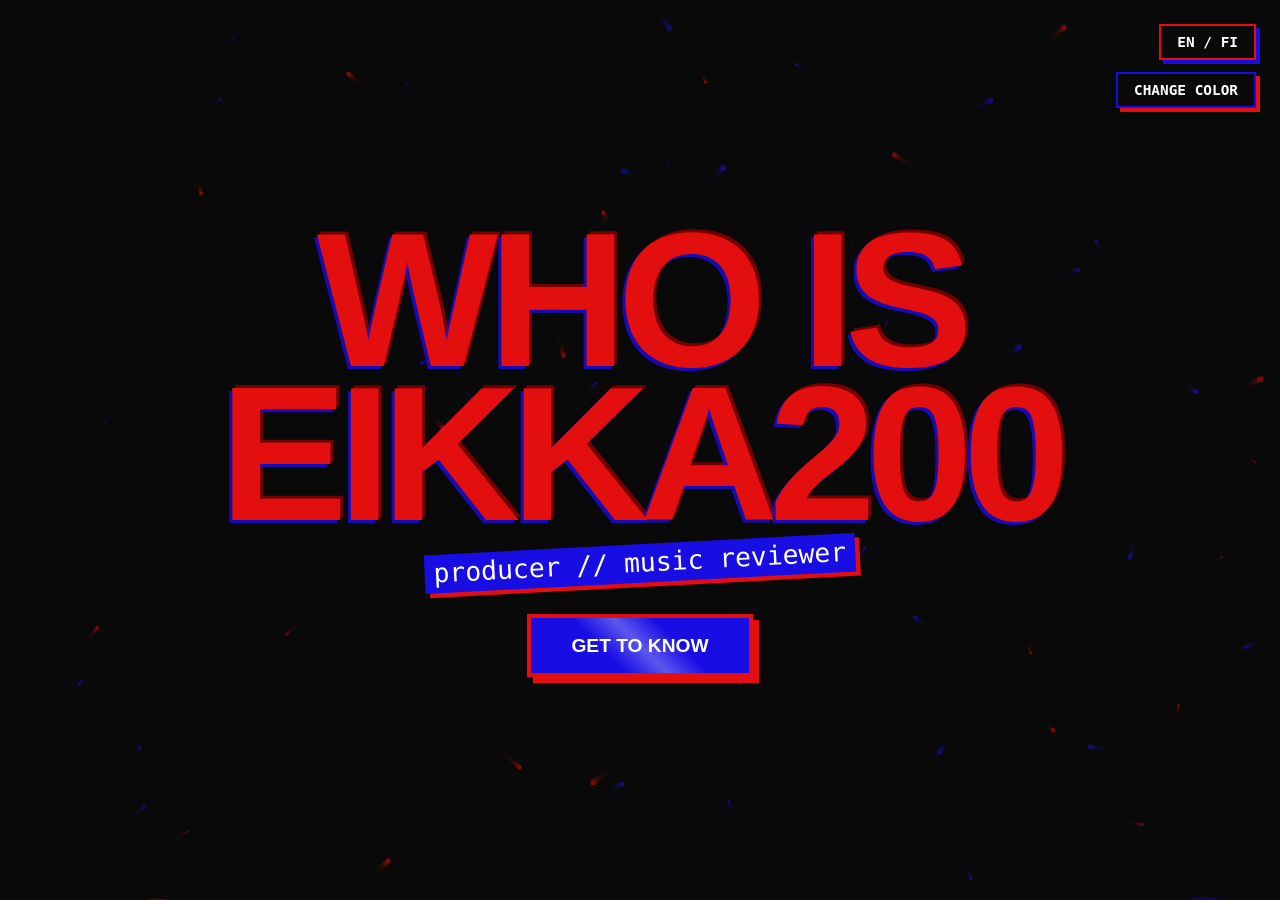
<file: index.html>
<!DOCTYPE html>
<html lang="en">

<head>
    <meta charset="UTF-8">
    <meta name="viewport" content="width=device-width, initial-scale=1.0">
    <title>WHO IS EIKKA200</title>
    <link rel="stylesheet" href="homepage.css">
    <meta name="keywords" content="Elias Autio, born in Oulu, born 2007">
    <link rel="icon" type="image/jpeg" href="favicon.jpeg">
</head>

<body>
    <div class="noise-bg"></div>
    <div id="canvas-container"></div>

    <header>
        <div class="glitch-wrapper">
            <h1 id="main-title" data-text="WHO IS EIKKA200">WHO IS EIKKA200</h1>
        </div>
        <div class="sub-header">producer // music reviewer</div>
        <a href="#about" class="btn">get to know</a>
    </header>

    <main id="about">
        <div class="grid-container">
            <a href="social.html" class="card-link">
                <div class="card">
                    <h2>SOCIAL MEDIA</h2>
                </div>
            </a>
            <a href="producing.html" class="card-link">
                <div class="card">
                    <h2>PROJECTS</h2>
                    <p></p>
                </div>
            </a>
            <a href="contact.html" class="card-link">
                <div class="card">
                    <h2>CONTACT</h2>
                    <p></p>
                </div>
            </a>
        </div>

        <div class="grid-container" style="margin-top: 2rem;">
            <a href="about.html" class="card-link">
                <div class="card">
                    <h2>ABOUT ME</h2>
                    <p></p>
                </div>
            </a>
            <a href="favs.html" class="card-link">
                <div class="card">
                    <h2>ALL TIME FAVS</h2>
                    <p></p>
                </div>
            </a>
            <a href="reviews.html" class="card-link">
                <div class="card">
                    <h2>LATEST REVIEWS</h2>
                    <p></p>
                </div>
            </a>
        </div>


    </main>

    <div class="floating" style="left: 10%; animation-delay: 0s; color: var(--primary-color);">?</div>
    <div class="floating" style="left: 30%; animation-delay: 1.5s; color: var(--secondary-color);">*</div>
    <div class="floating" style="left: 70%; animation-delay: 3s; color: var(--primary-color);">#</div>
    <div class="floating" style="left: 90%; animation-delay: 1s; color: var(--secondary-color);">@</div>

    <script src="script.js"></script>
</body>

</html>
</file>
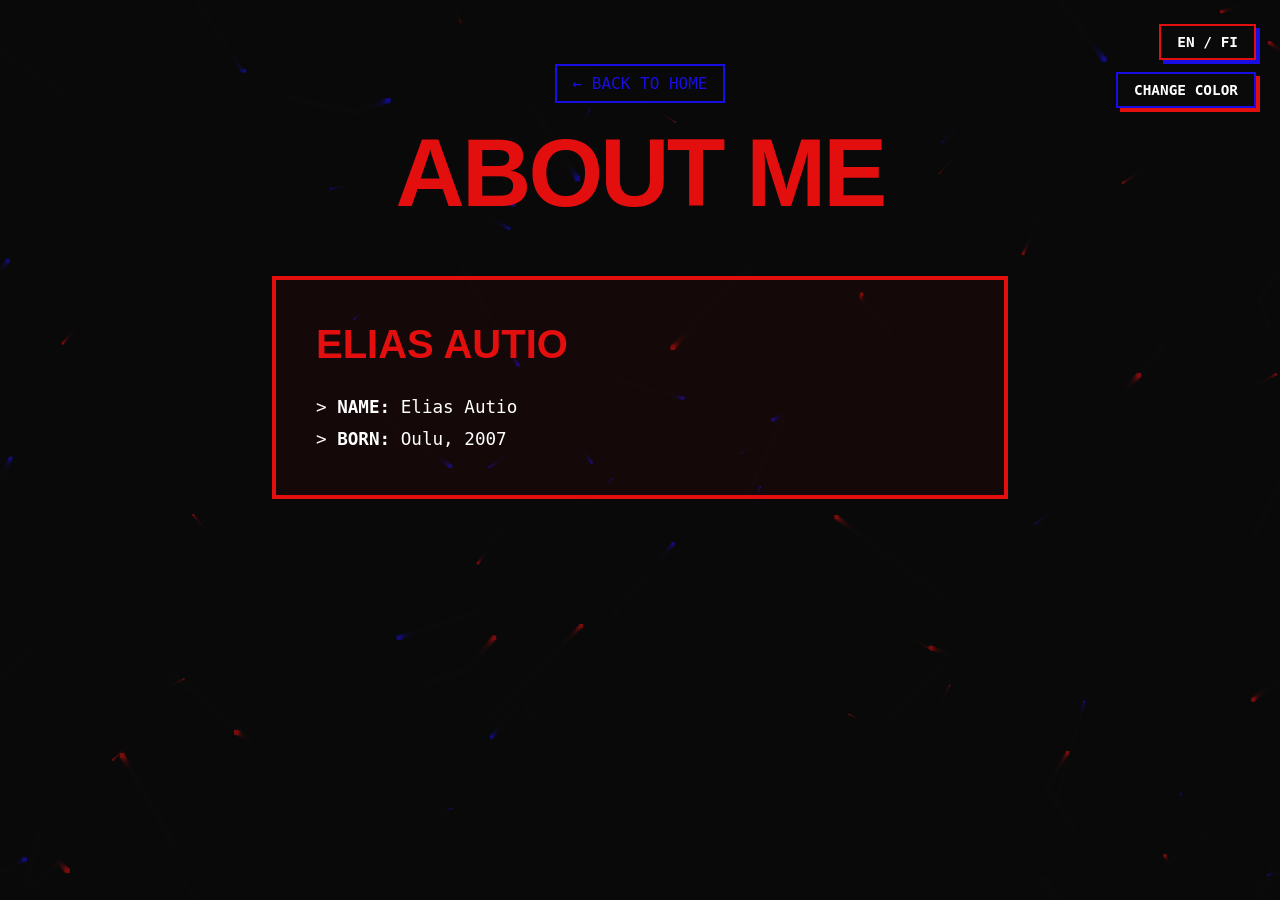
<file: about.html>
<!DOCTYPE html>
<html lang="en">

<head>
    <meta charset="UTF-8">
    <meta name="viewport" content="width=device-width, initial-scale=1.0">
    <title>ABOUT ME // EIKKA200</title>
    <link rel="stylesheet" href="homepage.css">
    <style>
        .about-header {
            padding: 4rem 2rem 2rem;
            text-align: center;
        }

        .about-header h1 {
            font-size: clamp(2rem, 8vw, 6rem);
            color: var(--primary-color);
            text-transform: uppercase;
            letter-spacing: -0.03em;
        }

        .back-link {
            display: inline-block;
            margin-bottom: 2rem;
            padding: 0.5rem 1rem;
            font-family: var(--font-mono);
            font-size: 1rem;
            color: var(--secondary-color);
            text-decoration: none;
            border: 2px solid var(--secondary-color);
            transition: all 0.2s ease;
        }

        .back-link:hover {
            background: var(--secondary-color);
            color: var(--bg-color);
        }

        .profile-image-wrapper {
            width: 100%;
            max-width: 300px;
            margin: 0 auto 2rem;
            border: 4px solid var(--primary-color);
            overflow: hidden;
            background: var(--primary-color);
        }

        .profile-image {
            width: 100%;
            height: auto;
            display: block;
            filter: grayscale(0.5) contrast(1.2);
            transition: all 0.3s ease;
        }

        .profile-image:hover {
            filter: grayscale(0) contrast(1);
            transform: scale(1.02);
        }

        .about-container {
            max-width: 800px;
            margin: 0 auto;
            padding: 2rem;
        }

        .about-section {
            border: 4px solid var(--primary-color);
            padding: 2.5rem;
            margin-bottom: 3rem;
            background: rgba(227, 14, 14, 0.05);
        }

        .about-section h2 {
            font-size: 2.5rem;
            text-transform: uppercase;
            margin-bottom: 1.5rem;
            color: var(--primary-color);
        }

        .about-text {
            font-family: var(--font-mono);
            font-size: 1.1rem;
            line-height: 1.8;
            color: var(--text-color);
        }

        .timeline {
            margin-top: 3rem;
        }

        .timeline-item {
            border-left: 4px solid var(--secondary-color);
            padding-left: 2rem;
            margin-bottom: 2rem;
            position: relative;
        }

        .timeline-item::before {
            content: "";
            position: absolute;
            left: -12px;
            top: 0;
            width: 20px;
            height: 20px;
            background: var(--primary-color);
            border: 4px solid var(--bg-color);
        }

        .timeline-date {
            font-weight: 800;
            color: var(--primary-color);
            margin-bottom: 0.5rem;
        }

        .timeline-content {
            font-family: var(--font-mono);
            font-size: 1rem;
        }
    </style>
    <meta name="keywords" content="Elias Autio, born in Oulu, born 2007">
    <link rel="icon" type="image/jpeg" href="favicon.jpeg">
</head>

<body>
    <div class="noise-bg"></div>
    <div id="canvas-container"></div>

    <div class="about-header">
        <a href="index.html#about" class="back-link">← BACK TO HOME</a>
        <h1>ABOUT ME</h1>
    </div>

    <div class="about-container">
        <div class="about-section">
            <h2>ELIAS AUTIO</h2>
            <div class="about-text">
                <p>> <strong>NAME:</strong> Elias Autio</p>
                <p>> <strong>BORN:</strong> Oulu, 2007</p>
            </div>
        </div>
    </div>

    <script src="script.js"></script>
</body>

</html>
</file>
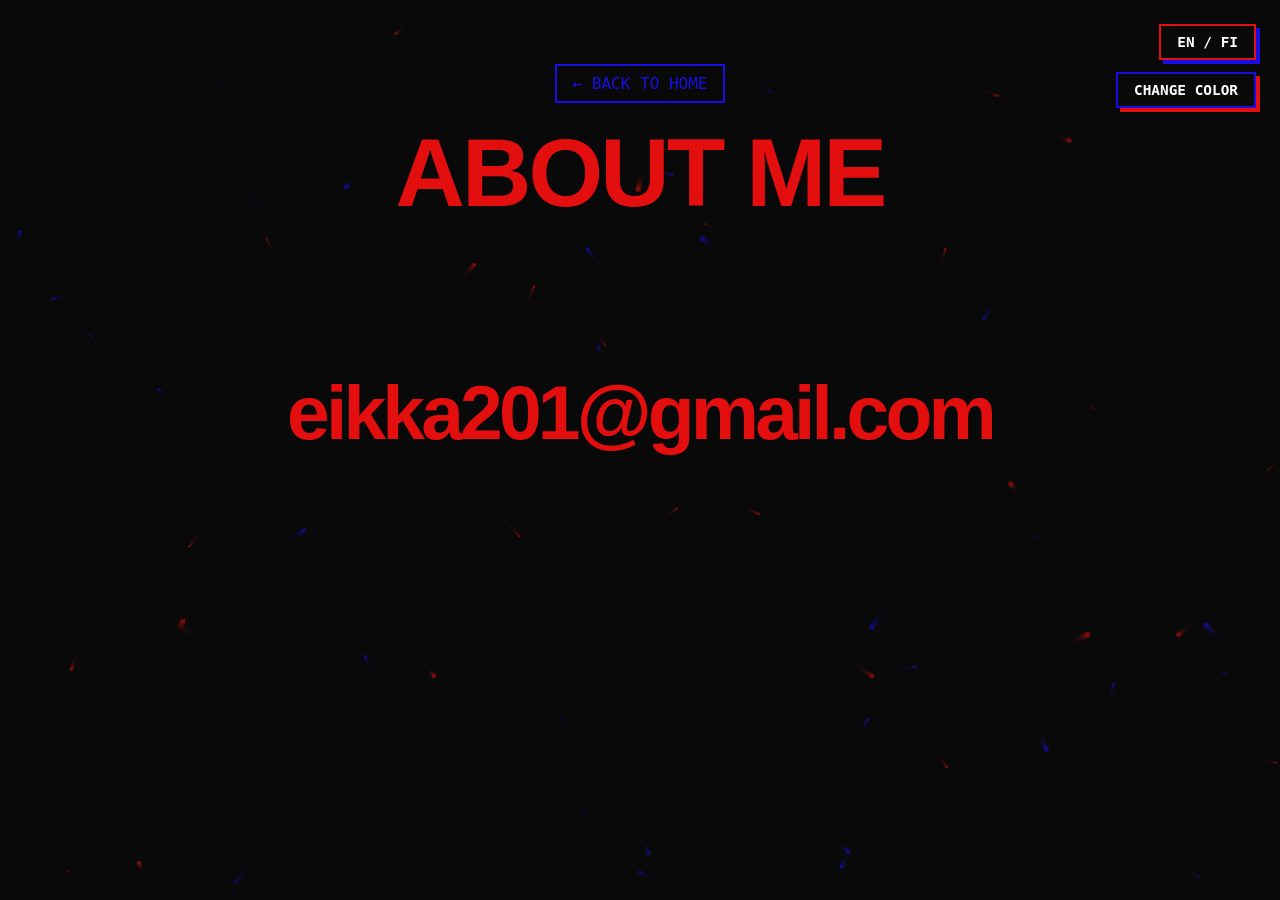
<file: contact.html>
<!DOCTYPE html>
<html lang="en">

<head>
    <meta charset="UTF-8">
    <meta name="viewport" content="width=device-width, initial-scale=1.0">
    <title>CONTACT // EIKKA200</title>
    <link rel="stylesheet" href="homepage.css">
    <style>
        .about-header {
            padding: 4rem 2rem 2rem;
            text-align: center;
        }

        .about-header h1 {
            font-size: clamp(2rem, 8vw, 6rem);
            color: var(--primary-color);
            text-transform: uppercase;
            letter-spacing: -0.03em;
        }

        .back-link {
            display: inline-block;
            margin-bottom: 2rem;
            padding: 0.5rem 1rem;
            font-family: var(--font-mono);
            font-size: 1rem;
            color: var(--secondary-color);
            text-decoration: none;
            border: 2px solid var(--secondary-color);
            transition: all 0.2s ease;
        }

        .back-link:hover {
            background: var(--secondary-color);
            color: var(--bg-color);
        }

        .about-container {
            max-width: 800px;
            margin: 0 auto;
            padding: 2rem;
        }
    </style>
    <meta name="keywords" content="Elias Autio, born in Oulu, born 2007">
    <link rel="icon" type="image/jpeg" href="favicon.jpeg">
</head>

<body>
    <div class="noise-bg"></div>
    <div id="canvas-container"></div>

    <div class="about-header">
        <a href="index.html#about" class="back-link">← BACK TO HOME</a>
        <h1>CONTACT</h1>
    </div>

    <div class="about-container" style="text-align: center; margin-top: 10vh;">
        <a href="mailto:eikka201@gmail.com" style="text-decoration: none;">
            <h2 style="font-size: clamp(2rem, 6vw, 5rem); color: var(--primary-color); font-weight: 900; letter-spacing: -0.05em; word-break: break-all;">eikka201@gmail.com</h2>
        </a>
    </div>

    <script src="script.js"></script>
</body>

</html>
</file>
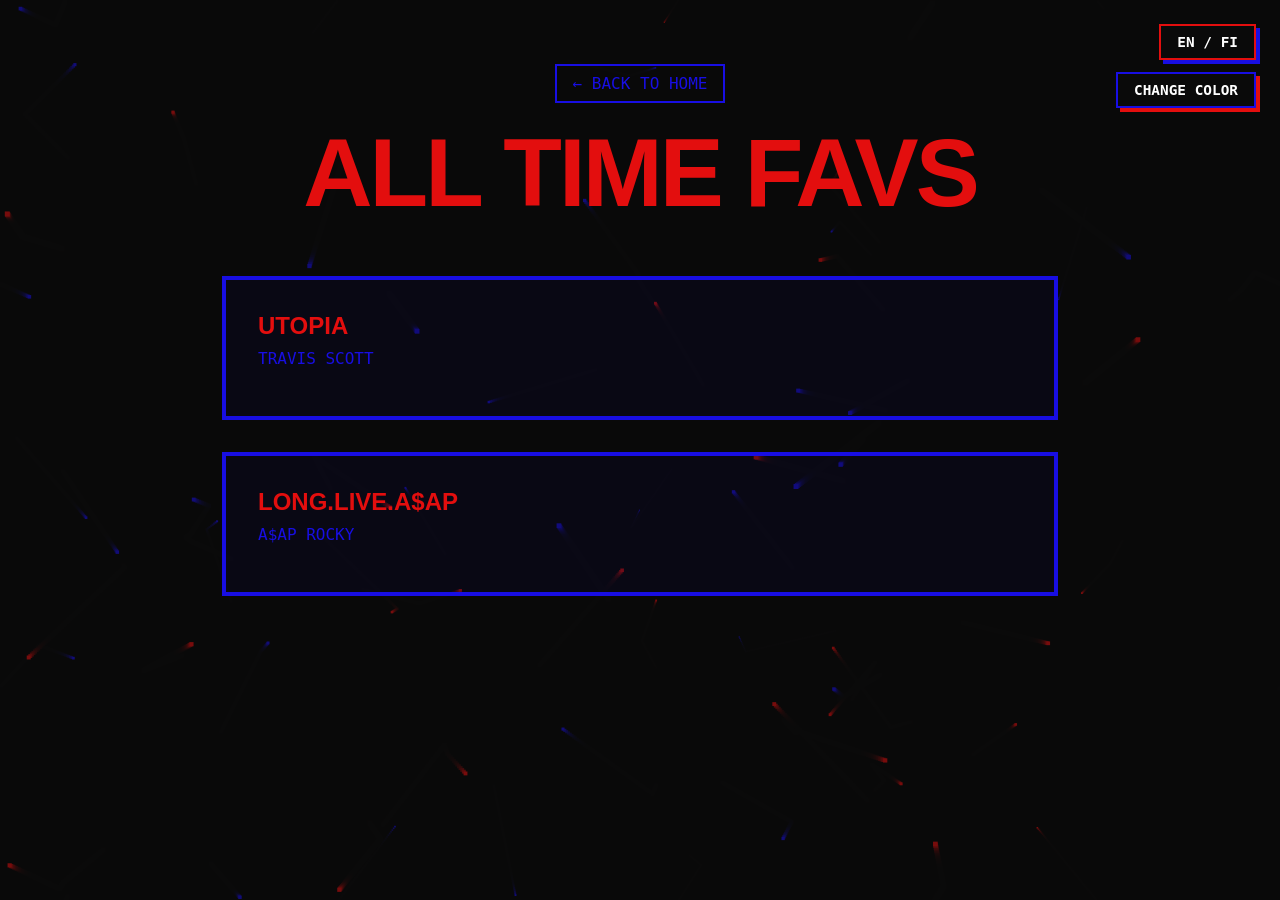
<file: favs.html>
<!DOCTYPE html>
<html lang="en">

<head>
    <meta charset="UTF-8">
    <meta name="viewport" content="width=device-width, initial-scale=1.0">
    <title>ALL TIME FAVS // EIKKA200</title>
    <link rel="stylesheet" href="homepage.css">
    <style>
        .favs-header {
            padding: 4rem 2rem 2rem;
            text-align: center;
        }

        .favs-header h1 {
            font-size: clamp(2rem, 8vw, 6rem);
            color: var(--primary-color);
            text-transform: uppercase;
            letter-spacing: -0.03em;
        }

        .back-link {
            display: inline-block;
            margin-bottom: 2rem;
            padding: 0.5rem 1rem;
            font-family: var(--font-mono);
            font-size: 1rem;
            color: var(--secondary-color);
            text-decoration: none;
            border: 2px solid var(--secondary-color);
            transition: all 0.2s ease;
        }

        .back-link:hover {
            background: var(--secondary-color);
            color: var(--bg-color);
        }

        .favs-container {
            max-width: 900px;
            margin: 0 auto;
            padding: 2rem;
        }

        .album-card {
            border: 4px solid var(--secondary-color);
            padding: 2rem;
            margin-bottom: 2rem;
            background: rgba(24, 14, 227, 0.05);
            transition: all 0.1s ease;
        }

        .album-card:hover {
            border-color: var(--primary-color);
            transform: translate(-5px, -5px);
            box-shadow: 10px 10px 0 var(--primary-color);
            background: #000;
        }

        .album-title {
            font-size: 1.5rem;
            font-weight: 800;
            text-transform: uppercase;
            margin-bottom: 0.5rem;
            color: var(--primary-color);
        }

        .album-artist {
            font-family: var(--font-mono);
            color: var(--secondary-color);
            font-size: 1rem;
            margin-bottom: 1rem;
        }
    </style>
    <meta name="keywords" content="Elias Autio, born in Oulu, born 2007">
    <link rel="icon" type="image/jpeg" href="favicon.jpeg">
</head>

<body>
    <div class="noise-bg"></div>
    <div id="canvas-container"></div>

    <div class="favs-header">
        <a href="index.html#about" class="back-link">← BACK TO HOME</a>
        <h1>ALL TIME FAVS</h1>
    </div>

    <div class="favs-container">
        <div class="album-card">
            <div class="album-title">UTOPIA</div>
            <div class="album-artist">TRAVIS SCOTT</div>
        </div>
        <div class="album-card">
            <div class="album-title">LONG.LIVE.A$AP</div>
            <div class="album-artist">A$AP ROCKY</div>
        </div>
    </div>

    <script src="script.js"></script>
</body>

</html>
</file>
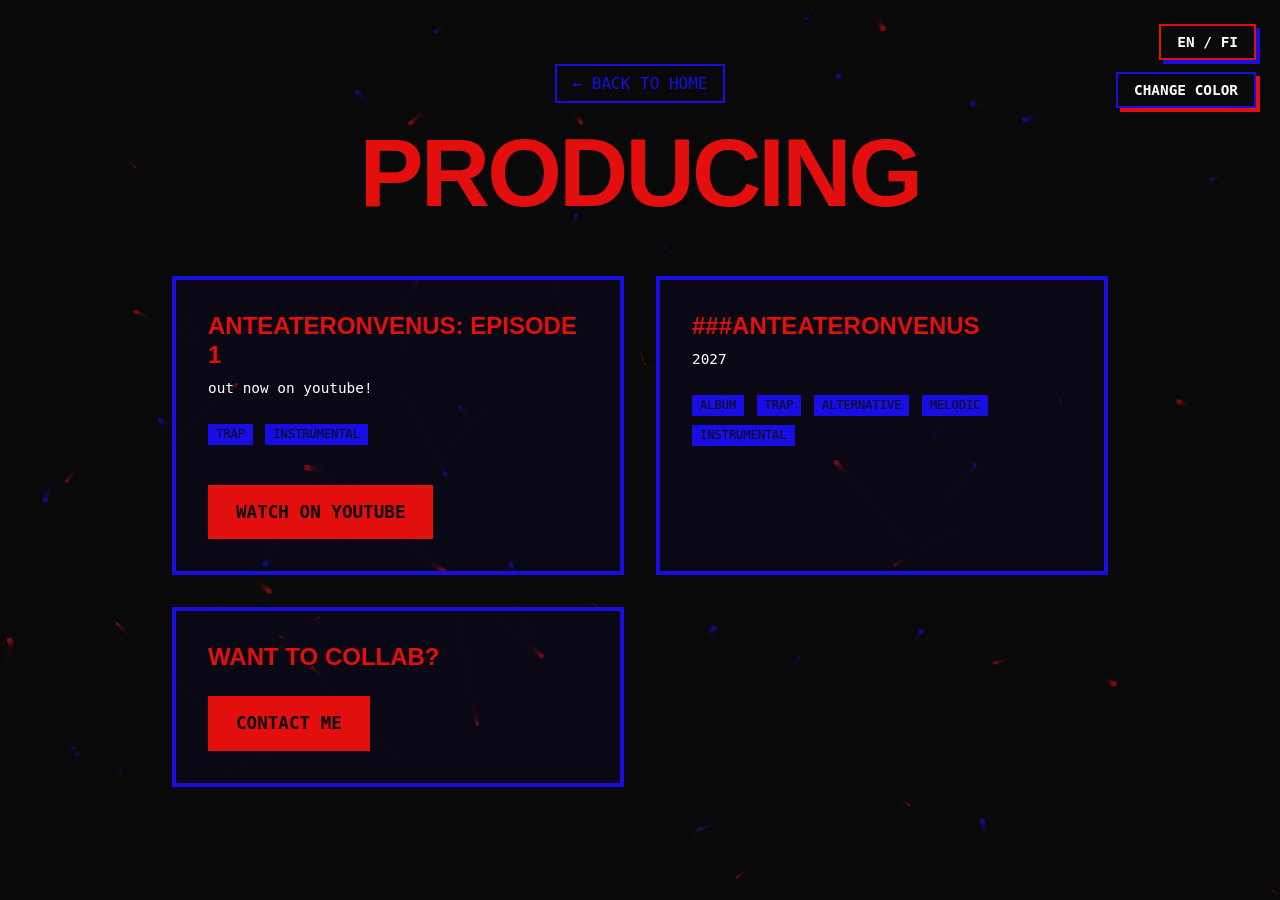
<file: producing.html>
<!DOCTYPE html>
<html lang="en">

<head>
    <meta charset="UTF-8">
    <meta name="viewport" content="width=device-width, initial-scale=1.0">
    <title>PRODUCING // EIKKA200</title>
    <link rel="stylesheet" href="homepage.css">
    <style>
        .producing-header {
            padding: 4rem 2rem 2rem;
            text-align: center;
        }

        .producing-header h1 {
            font-size: clamp(2rem, 8vw, 6rem);
            color: var(--primary-color);
            text-transform: uppercase;
            letter-spacing: -0.03em;
        }

        .back-link {
            display: inline-block;
            margin-bottom: 2rem;
            padding: 0.5rem 1rem;
            font-family: var(--font-mono);
            font-size: 1rem;
            color: var(--secondary-color);
            text-decoration: none;
            border: 2px solid var(--secondary-color);
            transition: all 0.2s ease;
        }

        .back-link:hover {
            background: var(--secondary-color);
            color: var(--bg-color);
        }

        .portfolio-container {
            max-width: 1000px;
            margin: 0 auto;
            padding: 2rem;
            display: grid;
            grid-template-columns: repeat(auto-fit, minmax(300px, 1fr));
            gap: 2rem;
        }

        .work-card {
            border: 4px solid var(--secondary-color);
            padding: 2rem;
            transition: all 0.1s ease;
            background: rgba(24, 14, 227, 0.05);
        }

        .work-card:hover {
            border-color: var(--primary-color);
            transform: translate(-5px, -5px);
            box-shadow: 10px 10px 0 var(--primary-color);
            background: #000;
        }

        .work-title {
            font-size: 1.5rem;
            font-weight: 800;
            text-transform: uppercase;
            margin-bottom: 0.5rem;
            color: var(--primary-color);
        }

        .work-type {
            font-family: var(--font-mono);
            color: var(--secondary-color);
            font-size: 0.9rem;
            margin-bottom: 1rem;
            text-transform: uppercase;
        }

        .work-desc {
            font-family: var(--font-mono);
            font-size: 0.9rem;
            line-height: 1.5;
            color: var(--text-color);
            margin-bottom: 1.5rem;
        }

        .work-tag {
            display: inline-block;
            background: var(--secondary-color);
            color: var(--bg-color);
            padding: 0.2rem 0.5rem;
            font-size: 0.75rem;
            font-family: var(--font-mono);
            margin-right: 0.5rem;
            margin-bottom: 0.5rem;
        }

        .services-section {
            max-width: 1000px;
            margin: 4rem auto;
            padding: 2rem;
            border-top: 4px solid var(--primary-color);
        }

        .services-section h2 {
            font-size: 3rem;
            text-transform: uppercase;
            margin-bottom: 2rem;
            text-align: center;
        }

        .service-item {
            display: flex;
            justify-content: space-between;
            align-items: center;
            padding: 1.5rem;
            border-bottom: 2px solid rgba(255, 255, 255, 0.1);
            font-family: var(--font-mono);
        }

        .service-name {
            font-size: 1.2rem;
            font-weight: 700;
        }

        .service-price {
            color: var(--primary-color);
            font-weight: 800;
        }

        .contact-btn {
            display: inline-block;
            margin-top: 1rem;
            padding: 0.8rem 1.5rem;
            font-family: var(--font-mono);
            font-size: 1.1rem;
            font-weight: 800;
            color: var(--bg-color);
            background: var(--primary-color);
            text-decoration: none;
            text-transform: uppercase;
            border: 4px solid var(--primary-color);
            transition: all 0.1s ease;
            cursor: pointer;
        }

        .contact-btn:hover {
            background: transparent;
            color: var(--primary-color);
            transform: translate(-4px, -4px);
            box-shadow: 8px 8px 0 var(--secondary-color);
        }
    </style>
    <meta name="keywords" content="Elias Autio, born in Oulu, born 2007">
    <link rel="icon" type="image/jpeg" href="favicon.jpeg">
</head>

<body>
    <div class="noise-bg"></div>
    <div id="canvas-container"></div>

    <div class="producing-header">
        <a href="index.html#about" class="back-link">← BACK TO HOME</a>
        <h1>PRODUCING</h1>
    </div>

    <div class="portfolio-container">
        <div class="work-card">
            <div class="work-title">anteateronvenus: episode 1</div>
            <p class="work-desc">out now on youtube!</p>
            <div style="margin-bottom: 1rem;">
                <span class="work-tag">TRAP</span>
                <span class="work-tag">INSTRUMENTAL</span>
            </div>
            <a href="https://www.youtube.com/watch?v=C5E_uNry3LM" target="_blank" rel="noopener noreferrer" class="contact-btn">WATCH ON YOUTUBE</a>
        </div>
        <div class="work-card">
            <div class="work-title">###anteateronvenus</div>
            <p class="work-desc">2027</p>
            <div>
                <span class="work-tag">ALBUM</span>
                <span class="work-tag">TRAP</span>
                <span class="work-tag">ALTERNATIVE</span>
                <span class="work-tag">MELODIC</span>
                <span class="work-tag">INSTRUMENTAL</span>
            </div>
        </div>
        <div class="work-card">
            <div class="work-title">WANT TO COLLAB?</div>
            <a href="contact.html" class="contact-btn">CONTACT ME</a>
        </div>
    </div>

    <script src="script.js"></script>
</body>

</html>
</file>
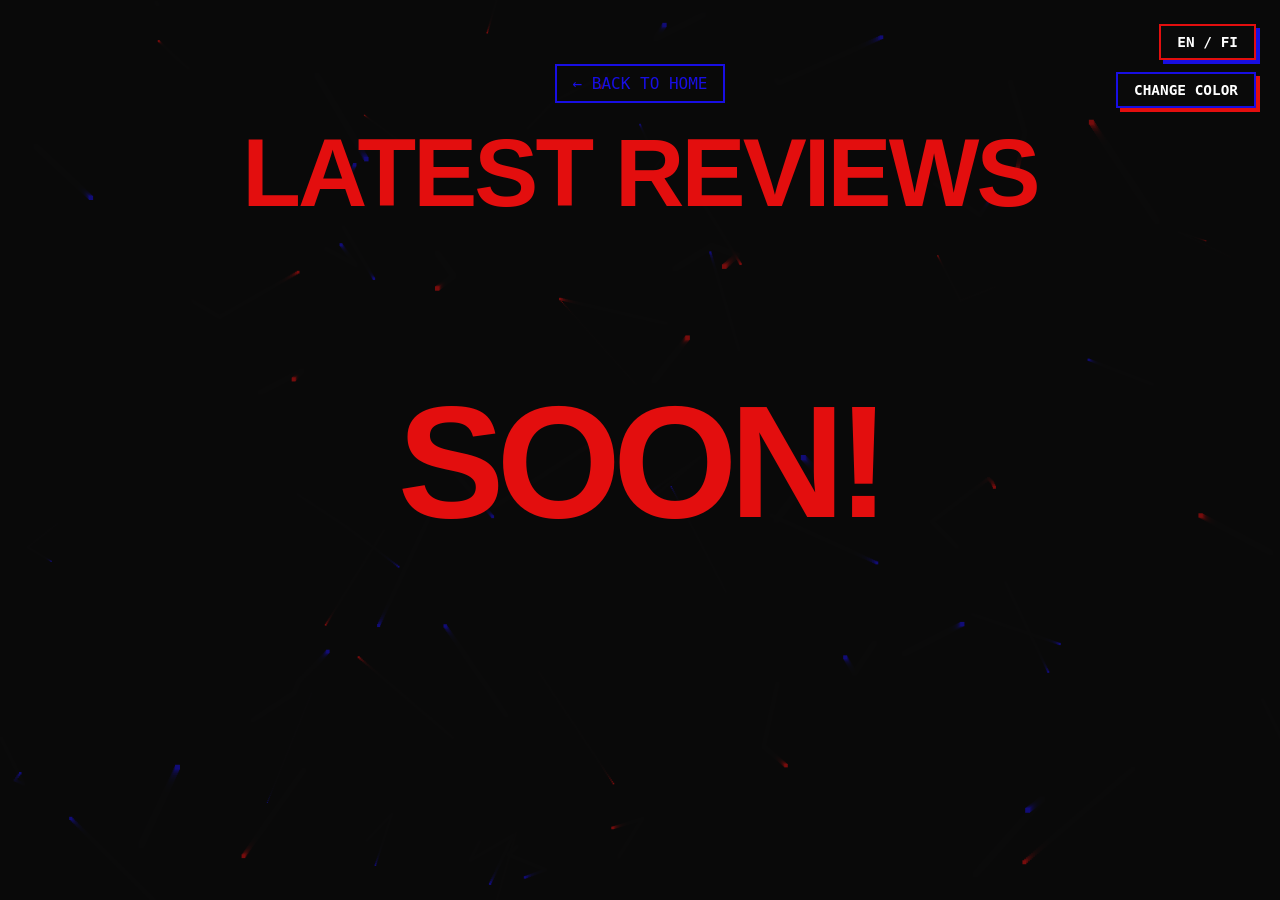
<file: reviews.html>
<!DOCTYPE html>
<html lang="en">

<head>
    <meta charset="UTF-8">
    <meta name="viewport" content="width=device-width, initial-scale=1.0">
    <title>LATEST REVIEWS // EIKKA200</title>
    <link rel="stylesheet" href="homepage.css">
    <style>
        .reviews-header {
            padding: 4rem 2rem 2rem;
            text-align: center;
        }

        .reviews-header h1 {
            font-size: clamp(2rem, 8vw, 6rem);
            color: var(--primary-color);
            text-transform: uppercase;
            letter-spacing: -0.03em;
        }

        .back-link {
            display: inline-block;
            margin-bottom: 2rem;
            padding: 0.5rem 1rem;
            font-family: var(--font-mono);
            font-size: 1rem;
            color: var(--secondary-color);
            text-decoration: none;
            border: 2px solid var(--secondary-color);
            transition: all 0.2s ease;
        }

        .back-link:hover {
            background: var(--secondary-color);
            color: var(--bg-color);
        }

        .reviews-container {
            max-width: 900px;
            margin: 0 auto;
            padding: 2rem;
        }

        .review-card {
            border: 4px solid var(--primary-color);
            padding: 2rem;
            margin-bottom: 2rem;
            transition: all 0.1s ease;
            background: transparent;
        }

        .review-card:hover {
            background: var(--primary-color);
            color: var(--bg-color);
            transform: translate(-10px, -10px) skewX(-2deg);
            box-shadow: 15px 15px 0 var(--secondary-color);
        }

        .review-card:hover .review-artist,
        .review-card:hover .review-score,
        .review-card:hover .review-text {
            color: var(--bg-color);
        }

        .review-title {
            font-size: 1.8rem;
            font-weight: 800;
            text-transform: uppercase;
            margin-bottom: 0.5rem;
        }

        .review-artist {
            font-family: var(--font-mono);
            color: var(--secondary-color);
            font-size: 1rem;
            margin-bottom: 1rem;
        }

        .review-score {
            font-size: 2.5rem;
            font-weight: 800;
            color: var(--primary-color);
            font-family: var(--font-mono);
            margin-bottom: 1rem;
        }

        .review-text {
            font-family: var(--font-mono);
            font-size: 1rem;
            line-height: 1.6;
            color: var(--text-color);
        }

        .review-date {
            font-family: var(--font-mono);
            font-size: 0.8rem;
            color: var(--secondary-color);
            margin-top: 1rem;
            text-transform: uppercase;
        }
    </style>
    <meta name="keywords" content="Elias Autio, born in Oulu, born 2007">
    <link rel="icon" type="image/jpeg" href="favicon.jpeg">
</head>

<body>
    <div class="noise-bg"></div>
    <div id="canvas-container"></div>

    <div class="reviews-header">
        <a href="index.html#about" class="back-link">← BACK TO HOME</a>
        <h1>LATEST REVIEWS</h1>
    </div>

    <div class="reviews-container" style="text-align: center; margin-top: 10vh;">
        <h2
            style="font-size: clamp(3rem, 15vw, 10rem); color: var(--primary-color); font-weight: 900; letter-spacing: -0.05em;">
            SOON!</h2>
    </div>

    <script src="script.js"></script>
</body>

</html>
</file>
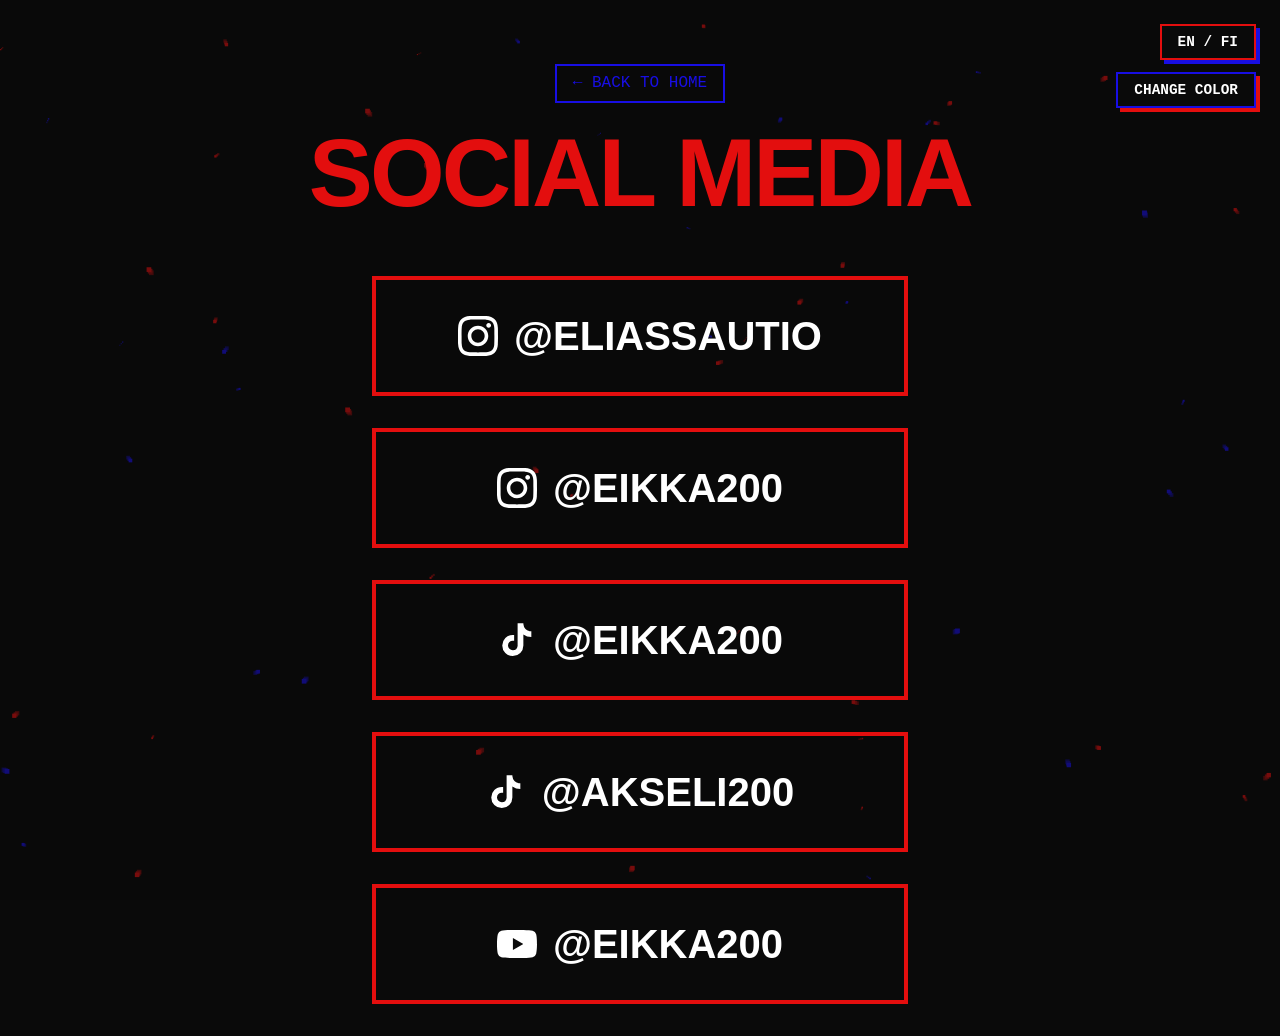
<file: social.html>
<!DOCTYPE html>
<html lang="en">

<head>
    <meta charset="UTF-8">
    <meta name="viewport" content="width=device-width, initial-scale=1.0">
    <title>SOCIAL MEDIA // EIKKA200</title>
    <link rel="stylesheet" href="homepage.css">
    <style>
        .social-header {
            padding: 4rem 2rem 2rem;
            text-align: center;
        }

        .social-header h1 {
            font-size: clamp(2rem, 8vw, 6rem);
            color: var(--primary-color);
            text-transform: uppercase;
            letter-spacing: -0.03em;
        }

        .back-link {
            display: inline-block;
            margin-bottom: 2rem;
            padding: 0.5rem 1rem;
            font-family: var(--font-mono);
            font-size: 1rem;
            color: var(--secondary-color);
            text-decoration: none;
            border: 2px solid var(--secondary-color);
            transition: all 0.2s ease;
        }

        .back-link:hover {
            background: var(--secondary-color);
            color: var(--bg-color);
        }

        .social-container {
            max-width: 600px;
            margin: 0 auto;
            padding: 2rem;
            display: flex;
            flex-direction: column;
            gap: 2rem;
        }

        .social-btn-large {
            display: flex;
            align-items: center;
            justify-content: center;
            gap: 1rem;
            padding: 2rem;
            background: transparent;
            border: 4px solid var(--primary-color);
            color: var(--text-color);
            text-decoration: none;
            font-family: var(--font-main);
            font-weight: 800;
            font-size: 2.5rem;
            transition: all 0.1s ease;
            text-transform: uppercase;
        }

        .social-btn-large:hover {
            background: var(--primary-color);
            color: var(--bg-color);
            transform: translate(-10px, -10px) skewX(-2deg);
            box-shadow: 15px 15px 0 var(--secondary-color);
        }

        .social-btn-large svg {
            width: 40px;
            height: 40px;
            flex-shrink: 0;
        }

        @media (max-width: 600px) {
            .social-container {
                padding: 1rem;
                gap: 1rem;
            }

            .social-btn-large {
                font-size: 1.2rem;
                padding: 1.2rem;
                gap: 0.8rem;
                border-width: 3px;
            }

            .social-btn-large svg {
                width: 30px;
                height: 30px;
            }
        }
    </style>
    <meta name="keywords" content="Elias Autio, born in Oulu, born 2007">
    <link rel="icon" type="image/jpeg" href="favicon.jpeg">
</head>

<body>
    <div class="noise-bg"></div>
    <div id="canvas-container"></div>

    <div class="social-header">
        <a href="index.html#about" class="back-link">← BACK TO HOME</a>
        <h1>SOCIAL MEDIA</h1>
    </div>

    <div class="social-container">
        <a href="https://www.instagram.com/eliassautio" target="_blank" class="social-btn-large instagram">
            <svg xmlns="http://www.w3.org/2000/svg" viewBox="0 0 24 24" fill="currentColor">
                <path d="M12 2.163c3.204 0 3.584.012 4.85.07 3.252.148 4.771 1.691 4.919 4.919.058 1.265.069 1.645.069 4.849 0 3.205-.012 3.584-.069 4.849-.149 3.225-1.664 4.771-4.919 4.919-1.266.058-1.644.07-4.85.07-3.204 0-3.584-.012-4.849-.07-3.26-.149-4.771-1.699-4.919-4.92-.058-1.265-.07-1.644-.07-4.849 0-3.204.013-3.583.07-4.849.149-3.227 1.664-4.771 4.919-4.919 1.266-.057 1.645-.069 4.849-.069zm0-2.163c-3.259 0-3.667.014-4.947.072-4.358.2-6.78 2.618-6.98 6.98-.059 1.281-.073 1.689-.073 4.948 0 3.259.014 3.668.072 4.948.2 4.358 2.618 6.78 6.98 6.98 1.281.058 1.689.072 4.948.072 3.259 0 3.668-.014 4.948-.072 4.354-.2 6.782-2.618 6.979-6.98.059-1.28.073-1.689.073-4.948 0-3.259-.014-3.667-.072-4.947-.196-4.354-2.617-6.78-6.979-6.98-1.281-.059-1.69-.073-4.949-.073zm0 5.838c-3.403 0-6.162 2.759-6.162 6.162s2.759 6.163 6.162 6.163 6.162-2.759 6.162-6.163c0-3.403-2.759-6.162-6.162-6.162zm0 10.162c-2.209 0-4-1.79-4-4 0-2.209 1.791-4 4-4s4 1.791 4 4c0 2.21-1.791 4-4 4zm6.406-11.845c-.796 0-1.441.645-1.441 1.44s.645 1.44 1.441 1.44c.795 0 1.439-.645 1.439-1.44s-.644-1.44-1.439-1.44z" />
            </svg>
            @eliassautio
        </a>
        <a href="https://www.instagram.com/eikka200" target="_blank" class="social-btn-large instagram">
            <svg xmlns="http://www.w3.org/2000/svg" viewBox="0 0 24 24" fill="currentColor">
                <path d="M12 2.163c3.204 0 3.584.012 4.85.07 3.252.148 4.771 1.691 4.919 4.919.058 1.265.069 1.645.069 4.849 0 3.205-.012 3.584-.069 4.849-.149 3.225-1.664 4.771-4.919 4.919-1.266.058-1.644.07-4.85.07-3.204 0-3.584-.012-4.849-.07-3.26-.149-4.771-1.699-4.919-4.92-.058-1.265-.07-1.644-.07-4.849 0-3.204.013-3.583.07-4.849.149-3.227 1.664-4.771 4.919-4.919 1.266-.057 1.645-.069 4.849-.069zm0-2.163c-3.259 0-3.667.014-4.947.072-4.358.2-6.78 2.618-6.98 6.98-.059 1.281-.073 1.689-.073 4.948 0 3.259.014 3.668.072 4.948.2 4.358 2.618 6.78 6.98 6.98 1.281.058 1.689.072 4.948.072 3.259 0 3.668-.014 4.948-.072 4.354-.2 6.782-2.618 6.979-6.98.059-1.28.073-1.689.073-4.948 0-3.259-.014-3.667-.072-4.947-.196-4.354-2.617-6.78-6.979-6.98-1.281-.059-1.69-.073-4.949-.073zm0 5.838c-3.403 0-6.162 2.759-6.162 6.162s2.759 6.163 6.162 6.163 6.162-2.759 6.162-6.163c0-3.403-2.759-6.162-6.162-6.162zm0 10.162c-2.209 0-4-1.79-4-4 0-2.209 1.791-4 4-4s4 1.791 4 4c0 2.21-1.791 4-4 4zm6.406-11.845c-.796 0-1.441.645-1.441 1.44s.645 1.44 1.441 1.44c.795 0 1.439-.645 1.439-1.44s-.644-1.44-1.439-1.44z" />
            </svg>
            @eikka200
        </a>
        <a href="https://www.tiktok.com/@eikka200" target="_blank" class="social-btn-large tiktok">
            <svg xmlns="http://www.w3.org/2000/svg" viewBox="0 0 24 24" fill="currentColor">
                <path d="M19.59 6.69a4.83 4.83 0 0 1-3.77-4.25V2h-3.45v13.67a2.89 2.89 0 0 1-2.88 2.5 2.89 2.89 0 0 1-2.89-2.89 2.89 2.89 0 0 1 2.89-2.89c.28 0 .54.04.79.1V9.01a6.35 6.35 0 0 0-.79-.05 6.34 6.34 0 0 0-6.34 6.34 6.34 6.34 0 0 0 6.34 6.34 6.34 6.34 0 0 0 6.33-6.34V8.69a8.18 8.18 0 0 0 4.78 1.52V6.74a4.85 4.85 0 0 1-1.01-.05z" />
            </svg>
            @eikka200
        </a>
        <a href="https://www.tiktok.com/@akseli200" target="_blank" class="social-btn-large tiktok">
            <svg xmlns="http://www.w3.org/2000/svg" viewBox="0 0 24 24" fill="currentColor">
                <path d="M19.59 6.69a4.83 4.83 0 0 1-3.77-4.25V2h-3.45v13.67a2.89 2.89 0 0 1-2.88 2.5 2.89 2.89 0 0 1-2.89-2.89 2.89 2.89 0 0 1 2.89-2.89c.28 0 .54.04.79.1V9.01a6.35 6.35 0 0 0-.79-.05 6.34 6.34 0 0 0-6.34 6.34 6.34 6.34 0 0 0 6.34 6.34 6.34 6.34 0 0 0 6.33-6.34V8.69a8.18 8.18 0 0 0 4.78 1.52V6.74a4.85 4.85 0 0 1-1.01-.05z" />
            </svg>
            @akseli200
        </a>
        <a href="https://www.youtube.com/@eikka200" target="_blank" class="social-btn-large youtube">
            <svg xmlns="http://www.w3.org/2000/svg" viewBox="0 0 24 24" fill="currentColor">
                <path d="M23.498 6.186a3.016 3.016 0 0 0-2.122-2.136C19.505 3.545 12 3.545 12 3.545s-7.505 0-9.377.505A3.017 3.017 0 0 0 .502 6.186C0 8.07 0 12 0 12s0 3.93.502 5.814a3.016 3.016 0 0 0 2.122 2.136c1.871.505 9.376.505 9.376.505s7.505 0 9.377-.505a3.015 3.015 0 0 0 2.122-2.136C24 15.93 24 12 24 12s0-3.93-.502-5.814zM9.545 15.568V8.432L15.818 12l-6.273 3.568z"/>
            </svg>
            @eikka200
        </a>
    </div>

    <script src="script.js"></script>
</body>

</html>
</file>
<file: homepage.css>
:root {
    --bg-color: #0a0a0a;
    --primary-color: #e30e0e;
    /* Fast Red */
    --secondary-color: #180ee3;
    /* Fast Blue */
    --accent-color: #ffffff;
    /* White */
    --text-color: #ffffff;
    --font-main: 'Syne', sans-serif;
    --font-mono: 'Space Mono', monospace;
}

body.light-theme {
    --bg-color: #ffffff;
    --text-color: #0a0a0a;
    --accent-color: #0a0a0a;
    --primary-color: #8b00ff; /* Violet */
    --secondary-color: #00b359; /* Lighter Green */
}

/* Hide glitch on subpages in light mode */
body.light-theme h1:not(#main-title)::before,
body.light-theme h1:not(#main-title)::after {
    display: none;
}

@import url('https://fonts.googleapis.com/css2?family=Space+Mono:ital,wght@0,400;0,700;1,400;1,700&family=Syne:wght@400..800&display=swap');

* {
    margin: 0;
    padding: 0;
    box-sizing: border-box;
    cursor: crosshair;
}

body {
    background-color: var(--bg-color);
    color: var(--text-color);
    font-family: var(--font-main);
    overflow-x: hidden;
    line-height: 1.2;
}

::-webkit-scrollbar {
    width: 10px;
}

::-webkit-scrollbar-track {
    background: var(--bg-color);
}

::-webkit-scrollbar-thumb {
    background: var(--primary-color);
}

.noise-bg {
    position: fixed;
    top: 0;
    left: 0;
    width: 100%;
    height: 100%;
    z-index: -1;
    opacity: 0.08;
    pointer-events: none;
    background-image: url('https://grainy-gradients.vercel.app/noise.svg');
}

header {
    height: 100vh;
    display: flex;
    flex-direction: column;
    justify-content: center;
    align-items: center;
    text-align: center;
    padding: 2rem;
    position: relative;
}

.glitch-wrapper {
    position: relative;
}

h1 {
    font-size: clamp(3rem, 15vw, 12rem);
    font-weight: 800;
    text-transform: uppercase;
    color: var(--primary-color);
    letter-spacing: -0.05em;
    line-height: 0.8;
    position: relative;
    z-index: 1;
}

#main-title::before,
#main-title::after {
    content: attr(data-text);
    position: absolute;
    top: 0;
    left: 0;
    width: 100%;
    height: 100%;
    opacity: 0.8;
}

#main-title::before {
    color: var(--secondary-color);
    z-index: -1;
    transform: translate(-3px, 3px);
    animation: glitch 5s infinite;
}

#main-title::after {
    color: #8a0000;
    /* Dark red instead of white to avoid harsh flash */
    z-index: -2;
    transform: translate(3px, -3px);
    animation: glitch 5s 2.5s infinite;
}

@keyframes glitch {
    0%, 92%, 100% {
        transform: translate(-3px, 3px);
    }
    94% {
        transform: translate(-5px, 1px);
    }
    96% {
        transform: translate(-1px, 4px);
    }
    98% {
        transform: translate(-4px, 2px);
    }
}

.sub-header {
    font-family: var(--font-mono);
    color: var(--accent-color);
    font-size: 1.5rem;
    margin-top: 1rem;
    background: var(--secondary-color);
    padding: 0.2rem 0.5rem;
    transform: rotate(-3deg) scale(1.1);
    box-shadow: 4px 4px 0 var(--primary-color);
}

main {
    padding: 1rem 2rem 5rem;
    display: none; /* Hidden by default */
}

.grid-container {
    display: grid;
    grid-template-columns: repeat(auto-fit, minmax(300px, 1fr));
    gap: 2rem;
}

.card {
    border: 4px solid var(--primary-color);
    padding: 2rem;
    transition: all 0.1s ease;
    background: transparent;
    position: relative;
}

.card-link {
    text-decoration: none;
    color: inherit;
    display: block;
}

.card:hover {
    background: var(--primary-color);
    color: var(--bg-color);
    transform: translate(-10px, -10px) skewX(-2deg);
    box-shadow: 15px 15px 0 var(--secondary-color);
}

.card h2 {
    font-size: 2.5rem;
    margin-bottom: 1rem;
    text-transform: uppercase;
}

.card p {
    font-family: var(--font-mono);
    font-size: 1.1rem;
}


.marquee {
    position: fixed;
    bottom: 0;
    width: 100%;
    background: var(--secondary-color);
    color: var(--accent-color);
    padding: 1rem 0;
    overflow: hidden;
    white-space: nowrap;
    z-index: 100;
    border-top: 5px solid var(--primary-color);
}

@media (max-width: 1024px) {
    .marquee {
        display: none;
    }
}

.marquee-content {
    display: inline-block;
    animation: marquee 22s linear infinite;
    font-weight: 800;
    font-size: 1.5rem;
    text-transform: uppercase;
}

@keyframes marquee {
    0% {
        transform: translateX(100%);
    }

    100% {
        transform: translateX(-100%);
    }
}

#canvas-container {
    position: fixed;
    top: 0;
    left: 0;
    width: 100%;
    height: 100%;
    z-index: -2;
    opacity: 0.5;
}

.btn {
    display: inline-block;
    margin-top: 2rem;
    padding: 1rem 2.5rem;
    background: var(--secondary-color);
    color: var(--accent-color);
    border: 4px solid var(--primary-color);
    text-decoration: none;
    font-weight: 800;
    text-transform: uppercase;
    font-size: 1.2rem;
    transition: all 0.1s ease;
    box-shadow: 6px 6px 0 var(--primary-color);
    position: relative;
    overflow: hidden;
}

.btn::before {
    content: "";
    position: absolute;
    top: -100%;
    left: -100%;
    width: 300%;
    height: 300%;
    background: linear-gradient(
        45deg,
        transparent 45%,
        rgba(255, 255, 255, 0.3) 50%,
        transparent 55%
    );
    animation: btn-scan 3s infinite;
    pointer-events: none;
}

@keyframes btn-scan {
    0% { transform: translate(-50%, -50%) rotate(0deg); }
    100% { transform: translate(0%, 0%) rotate(0deg); }
}

.btn:hover {
    background: var(--primary-color);
    color: var(--accent-color);
    border-color: var(--secondary-color);
    box-shadow: -8px -8px 0 var(--secondary-color);
    transform: translate(8px, 8px);
    animation: btn-glitch 0.15s linear infinite;
}

@keyframes btn-glitch {
    0% { clip-path: inset(10% 0 30% 0); transform: translate(-2px, 2px); }
    20% { clip-path: inset(30% 0 10% 0); transform: translate(2px, -2px); }
    40% { clip-path: inset(50% 0 5% 0); transform: translate(-2px, -2px); }
    60% { clip-path: inset(0% 0 60% 0); transform: translate(2px, 2px); }
    80% { clip-path: inset(15% 0 15% 0); transform: translate(-2px, -2px); }
    100% { clip-path: inset(10% 0 30% 0); transform: translate(0); }
}

.floating {
    position: fixed;
    bottom: -10vh;
    font-size: 6rem;
    opacity: 0.3;
    user-select: none;
    pointer-events: none;
    animation: float 10s linear infinite;
    color: var(--primary-color);
    font-weight: 800;
    z-index: -1;
}

@keyframes float {
    from {
        transform: translateY(20vh) rotate(0deg);
    }

    to {
        transform: translateY(-120vh) rotate(720deg);
    }
}

/* Stats Section */
.stats-section {
    display: flex;
    justify-content: space-around;
    flex-wrap: wrap;
    margin: 6rem 0;
    padding: 3rem 0;
    border-top: 4px solid var(--primary-color);
    border-bottom: 4px solid var(--secondary-color);
}

.stat {
    text-align: center;
    padding: 1.5rem;
}

.stat-number {
    display: block;
    font-size: 4rem;
    font-weight: 800;
    color: var(--primary-color);
    font-family: var(--font-mono);
}

.stat-label {
    display: block;
    font-family: var(--font-mono);
    font-size: 0.9rem;
    color: var(--secondary-color);
    margin-top: 0.5rem;
    letter-spacing: 0.1em;
}

/* Manifesto */
.manifesto {
    margin: 6rem 0;
    text-align: center;
    padding: 4rem 2rem;
    position: relative;
}

.manifesto::before {
    content: "//";
    position: absolute;
    top: -2rem;
    left: 50%;
    transform: translateX(-50%);
    font-size: 5rem;
    font-weight: 800;
    color: var(--primary-color);
    opacity: 0.3;
}

.manifesto blockquote {
    font-size: clamp(1.2rem, 3vw, 2rem);
    font-weight: 800;
    line-height: 1.4;
    color: var(--text-color);
    border-left: 6px solid var(--primary-color);
    padding-left: 2rem;
    text-align: left;
}

.manifesto-author {
    display: block;
    text-align: left;
    padding-left: 2rem;
    margin-top: 1.5rem;
    font-family: var(--font-mono);
    color: var(--secondary-color);
    font-size: 1.1rem;
}

/* Terminal */
.terminal {
    margin: 6rem 0 8rem;
    border: 2px solid var(--secondary-color);
    border-radius: 8px;
    overflow: hidden;
    box-shadow: 0 0 30px rgba(24, 14, 227, 0.2);
}

.terminal-header {
    background: #1a1a2e;
    padding: 0.8rem 1rem;
    display: flex;
    align-items: center;
    gap: 0.5rem;
}

.terminal-dot {
    width: 12px;
    height: 12px;
    border-radius: 50%;
}

.terminal-dot.red {
    background: var(--primary-color);
}

.terminal-dot.yellow {
    background: #f1c40f;
}

.terminal-dot.green {
    background: #2ecc71;
}

.terminal-title {
    font-family: var(--font-mono);
    font-size: 0.85rem;
    color: var(--secondary-color);
    margin-left: 0.5rem;
}

.terminal-body {
    background: #0d0d1a;
    padding: 1.5rem;
    font-family: var(--font-mono);
    font-size: 1rem;
    line-height: 2;
    color: #aaa;
}

.terminal-body .highlight {
    color: var(--primary-color);
    font-weight: 700;
}

.terminal-body .blink {
    animation: blink-cursor 1s step-end infinite;
    color: var(--primary-color);
}

@keyframes blink-cursor {

    0%,
    100% {
        opacity: 1;
    }

    50% {
        opacity: 0;
    }
}

/* Language Toggle Button */
.lang-toggle-btn {
    position: fixed;
    top: 1.5rem;
    right: 1.5rem;
    z-index: 1000;
    padding: 0.5rem 1rem;
    font-family: var(--font-mono);
    font-size: 0.9rem;
    font-weight: 700;
    color: var(--accent-color);
    background: var(--bg-color);
    border: 2px solid var(--primary-color);
    box-shadow: 4px 4px 0 var(--secondary-color);
    cursor: pointer;
    transition: all 0.1s ease;
    text-transform: uppercase;
}

.lang-toggle-btn.lang-en {
    border-color: var(--primary-color);
    box-shadow: 4px 4px 0 var(--secondary-color);
}

.lang-toggle-btn.lang-fi {
    border-color: var(--secondary-color);
    box-shadow: 4px 4px 0 var(--primary-color);
}

.lang-toggle-btn:hover {
    background: var(--primary-color);
    color: var(--accent-color);
    transform: translate(-2px, -2px);
}

/* Theme Toggle Button */
.theme-toggle-btn {
    position: fixed;
    top: 4.5rem;
    right: 1.5rem;
    z-index: 1000;
    padding: 0.5rem 1rem;
    font-family: var(--font-mono);
    font-size: 0.9rem;
    font-weight: 700;
    color: var(--accent-color);
    background: var(--bg-color);
    border: 2px solid var(--secondary-color);
    box-shadow: 4px 4px 0 var(--primary-color);
    cursor: pointer;
    transition: all 0.1s ease;
    text-transform: uppercase;
}

.theme-toggle-btn:hover {
    background: var(--secondary-color);
    color: var(--accent-color);
    transform: translate(-2px, -2px);
}
</file>
